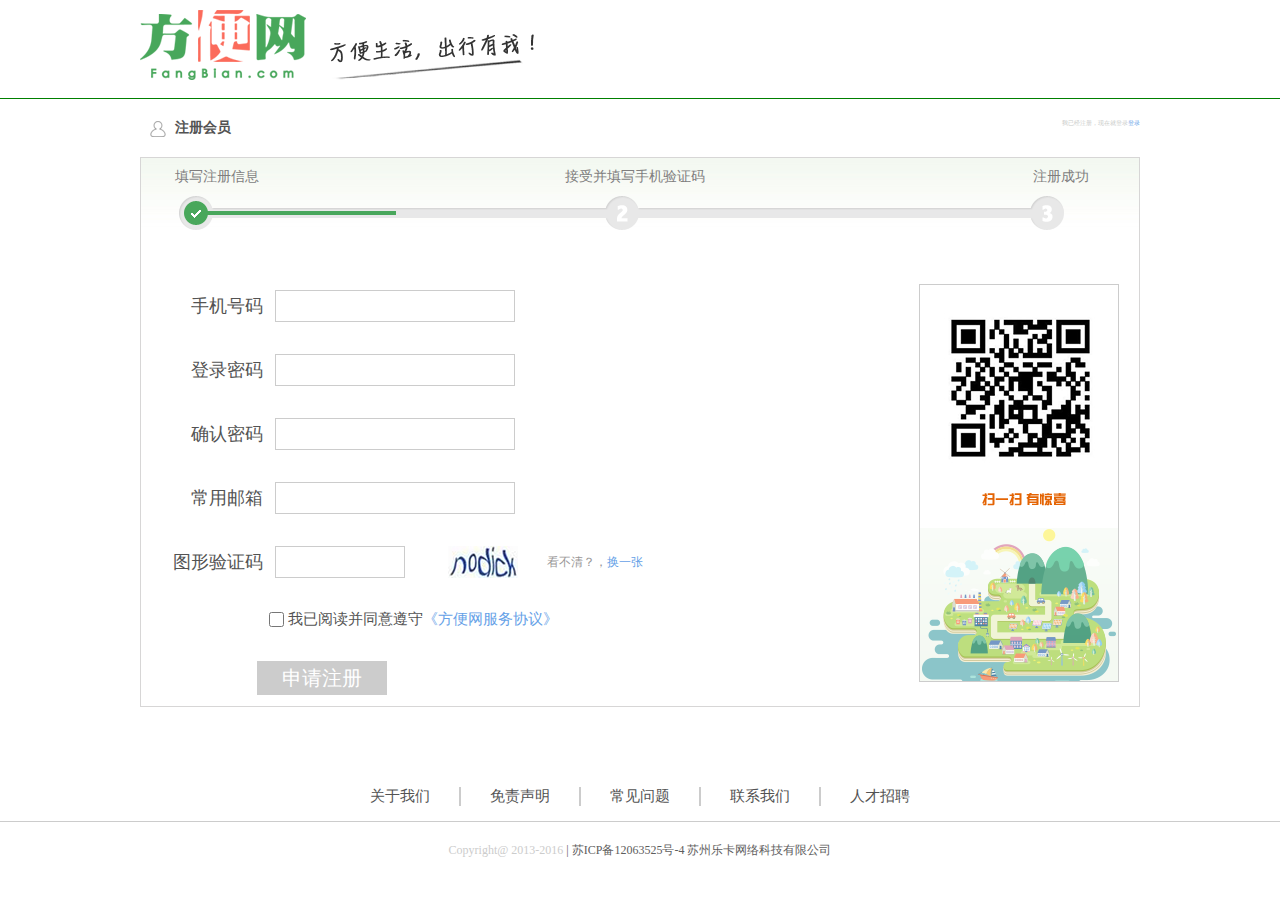
<file: index.html>
<!DOCTYPE html>
<html>

<head>
    <meta charset="utf-8" />
    <title>填写注册信息</title>
    <link rel="stylesheet" href="css/common.css">
    <link rel="stylesheet" href="css/style1.css">
    <script src="js/jquery-3.1.1.min.js"></script>
    <script src="js/main1.js"></script>
</head>

<body>
    <!-- 注册界面头部 -->
    <header>
        <div class="w1000">
            <img src="images/logo.png" alt="">
            <img src="images/logo1.png" alt="">
        </div>
    </header>
    <!-- 注册界面主体 -->
    <section>
        <div class="w1000">
            <ul class="regist">
                <li>
                    <img src="images/icon9_1.png" alt="">
                    <span>注册会员</span>
                </li>
                <li>我已经注册，现在就登录<a href="">登录</a></li>
            </ul>
            <div class="back_main">
                <div class="back_pic">
                    <ul>
                        <li>
                            <p class="one">填写注册信息</p>
                            <img src="images/regis1.png" alt="">
                        </li>
                        <li>
                            <p class="two">接受并填写手机验证码</p>
                            <img src="images/regis3.png" alt="">
                        </li>
                        <li>
                            <p class="three">注册成功</p>
                            <img src="images/regis4.png" alt="">
                        </li>
                    </ul>
                </div>
                <div class="back_form">
                    <label for="phoneNumber">手机号码</label>
                    <input type="text" name="phoneNumber" id="phoneNumber">
                    <img src="images/icon21_1.png" alt="" class="warn1 none">
                    <img src="images/icon35.png" alt="" class="right_img1 none">
                    <div class="phone_error none">
                        <img src="images/icon21.png" alt=""> 手机号码错误，重新输入
                    </div>
                    <br>
                    <br>
                    <br>
                    <label for="pwd">登录密码</label>
                    <input type="password" name="pwd" id="pwd">
                    <img src="images/icon21_1.png" alt="" class="warn2 none">
                    <img src="images/icon35.png" alt="" class="right_img2 none">
                    <span class="pwd_error none">
                        <img src="images/icon21.png" alt="">
                        密码错误，重新输入
                    </span>
                    <br>
                    <br>
                    <br>
                    <label for="repwd">确认密码</label>
                    <input type="password" name="repwd" id="repwd">
                    <img src="images/icon21_1.png" alt="" class="warn3 none">
                    <img src="images/icon35.png" alt="" class="right_img3 none">
                    <span class="repwd_error none">
                        <img src="images/icon21.png" alt="">
                        密码不一致，重新输入
                    </span>
                    <br>
                    <br>
                    <br>
                    <label for="email">常用邮箱</label>
                    <input type="email" name="email" id="email">
                    <img src="images/icon21_1.png" alt="" class="warn4 none">
                    <img src="images/icon35.png" alt="" class="right_img4 none">
                    <span class="email_error none">
                        <img src="images/icon21.png" alt="">
                        邮箱错误，重新输入
                    </span>
                    <br>
                    <br>
                    <br>
                    <label for="testCode" class="testCode">图形验证码</label>
                    <input type="text" name="testCode" id="testCode">
                    <img src="images/icon36.png" alt="" class="staticCode">
                    <span class="noknow">看不清？，<a href="">换一张</a></span>
                    <img src="images/icon35.png" alt="" class="right_img5 none">
                    <span class="code_error none">
                        <img src="images/icon21.png" alt="">
                        验证码错误，重新输入
                    </span>
                    </tr>
                    <br>
                    <br>
                    <br>
                    <input type="checkbox" name="" id="btn_sel">
                    <label for="" class="hasRead">我已阅读并同意遵守<a href="">《方便网服务协议》</a></label>
                    <br>
                    <br>
                    <br>
                    <button>申请注册</button>
                </div>
                <div class="sec_code">
                    <ul>
                        <li>
                            <img src="images/webchat.png" alt="" class="one">
                        </li>
                        <li>
                            <img src="images/regis7.png" alt="" class="two">
                        </li>
                        <li>
                            <img src="images/regis6.png" alt="" class="three">
                        </li>
                    </ul>
                </div>
            </div>
            <ul class="main_ul">
                <li>关于我们</li>
                <li>免责声明</li>
                <li>常见问题</li>
                <li>联系我们</li>
                <li>人才招聘</li>
            </ul>
        </div>
    </section>
    <!-- 注册界面底部 -->
    <footer>
        <div class="w1000">
            Copyright@ 2013-2016 <span>| 苏ICP备12063525号-4 苏州乐卡网络科技有限公司</span>
        </div>
    </footer>
</body>

</html>
</file>
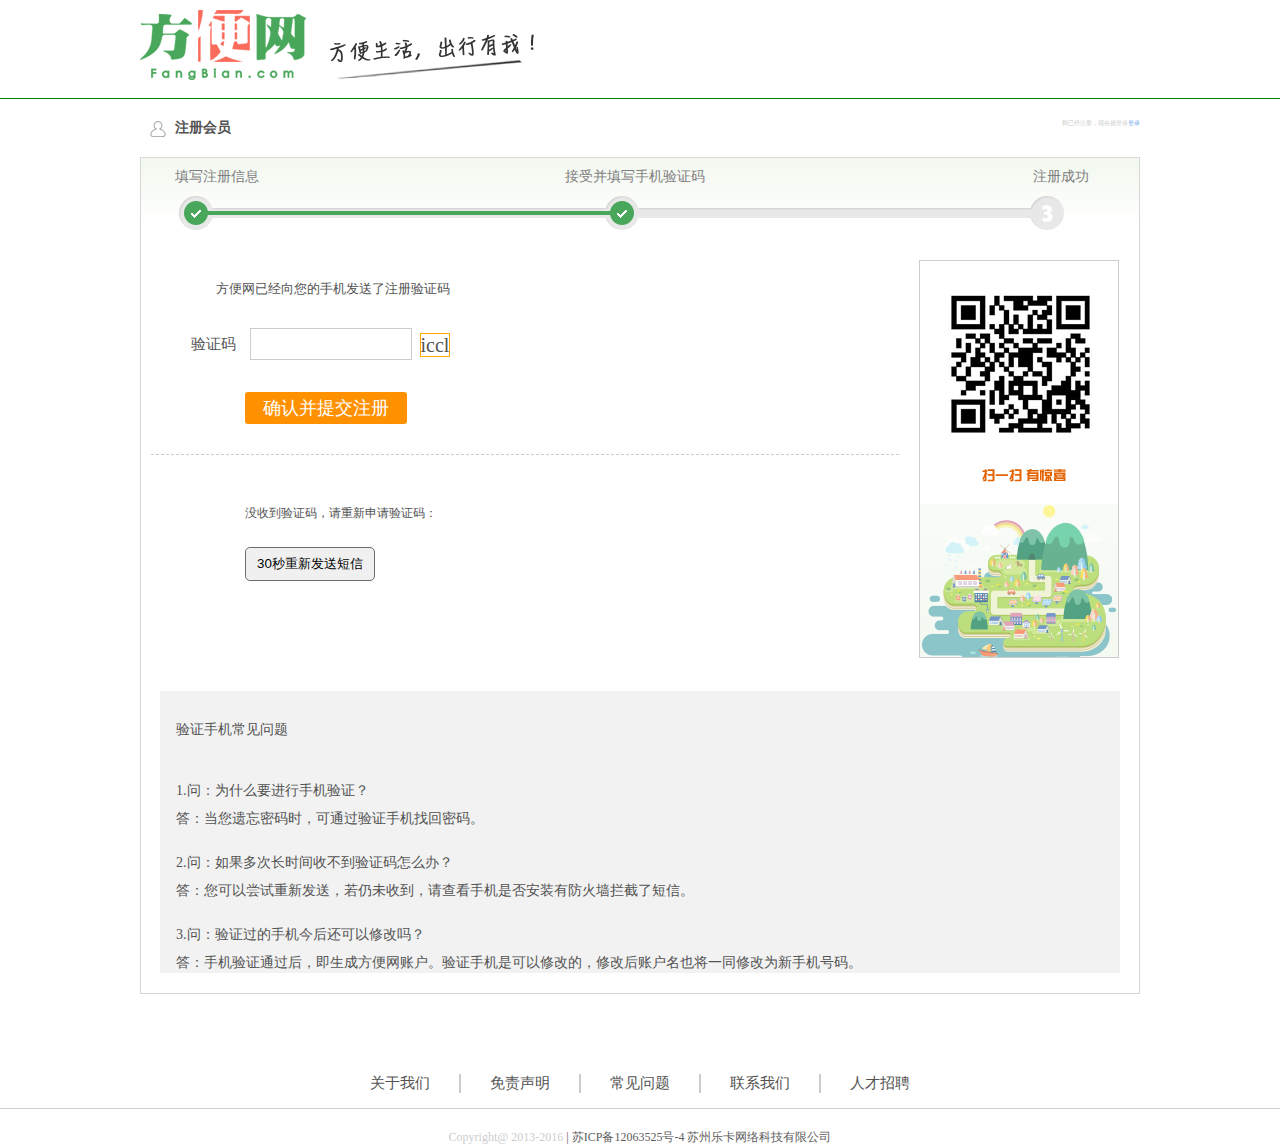
<file: check.html>
<!DOCTYPE html>
<html>

<head>
    <meta charset="utf-8" />
    <title>手机验证码</title>
    <link rel="stylesheet" href="css/common.css">
    <link rel="stylesheet" href="css/style2.css">
    <script src="js/jquery-3.1.1.min.js"></script>
    <script src="js/main2.js"></script>
</head>

<body>
    <!-- 注册界面头部 -->
    <header>
        <div class="w1000">
            <img src="images/logo.png" alt="">
            <img src="images/logo1.png" alt="">
        </div>
    </header>
    <!-- 注册界面主体 -->
    <section>
        <div class="w1000">
            <!-- 注册会员 -->
            <ul class="regist">
                <li>
                    <img src="images/icon9_1.png" alt="">
                    <span>注册会员</span>
                </li>
                <li>我已经注册，现在就登录<a href="">登录</a></li>
            </ul>
            <!-- 导航栏 -->
            <div class="back_main">
                <div class="back_pic">
                    <ul>
                        <li>
                            <p class="one">填写注册信息</p>
                            <img src="images/regis1.png" alt="">
                        </li>
                        <li>
                            <p class="two">接受并填写手机验证码</p>
                            <img src="images/regis2.png" alt="">
                        </li>
                        <li>
                            <p class="three">注册成功</p>
                            <img src="images/regis4.png" alt="">
                        </li>
                    </ul>
                </div>
                <div class="back_form">
                    <p>方便网已经向您的手机<span id="get_num"></span>发送了注册验证码</p>
                    <label for="check_code">验证码</label>
                    <input type="text" name="check_code" id="check_code"><span id="autoCheck"></span>
                    <span class="check_code none">校验码错误，重新输入!</span>
                    <br>
                    <br>
                    <br>
                    <button id="confirm">确认并提交注册</button>
                    <div>
                        <p>没收到验证码，请重新申请验证码：</p>
                        <button id="resend"><span id="time_list"></span>秒重新发送短信</button>
                    </div>
                </div>
                <!-- 右侧二维码 -->
                <div class="sec_code">
                    <ul>
                        <li>
                            <img src="images/webchat.png" alt="" class="one">
                        </li>
                        <li>
                            <img src="images/regis7.png" alt="" class="two">
                        </li>
                        <li>
                            <img src="images/regis6.png" alt="" class="three">
                        </li>
                    </ul>
                </div>
                <!-- 主体下部 -->
                <div class="main_footer">
                    <h3>验证手机常见问题</h3>
                    <ul>
                        <li>
                            <p>1.问：为什么要进行手机验证？</p>
                            <p>答：当您遗忘密码时，可通过验证手机找回密码。</p>
                        </li>
                        <li>
                            <p>2.问：如果多次长时间收不到验证码怎么办？</p>
                            <p>答：您可以尝试重新发送，若仍未收到，请查看手机是否安装有防火墙拦截了短信。</p>
                        </li>
                        <li>
                            <p>3.问：验证过的手机今后还可以修改吗？</p>
                            <p>答：手机验证通过后，即生成方便网账户。验证手机是可以修改的，修改后账户名也将一同修改为新手机号码。</p>
                        </li>
                    </ul>
                </div>
            </div>
            <ul class="main_ul">
                <li>关于我们</li>
                <li>免责声明</li>
                <li>常见问题</li>
                <li>联系我们</li>
                <li>人才招聘</li>
            </ul>
        </div>
    </section>
    <!-- 注册界面底部 -->
    <footer>
        <div class="w1000">
            Copyright@ 2013-2016 <span>| 苏ICP备12063525号-4 苏州乐卡网络科技有限公司</span>
        </div>
    </footer>
</body>

</html>
</file>
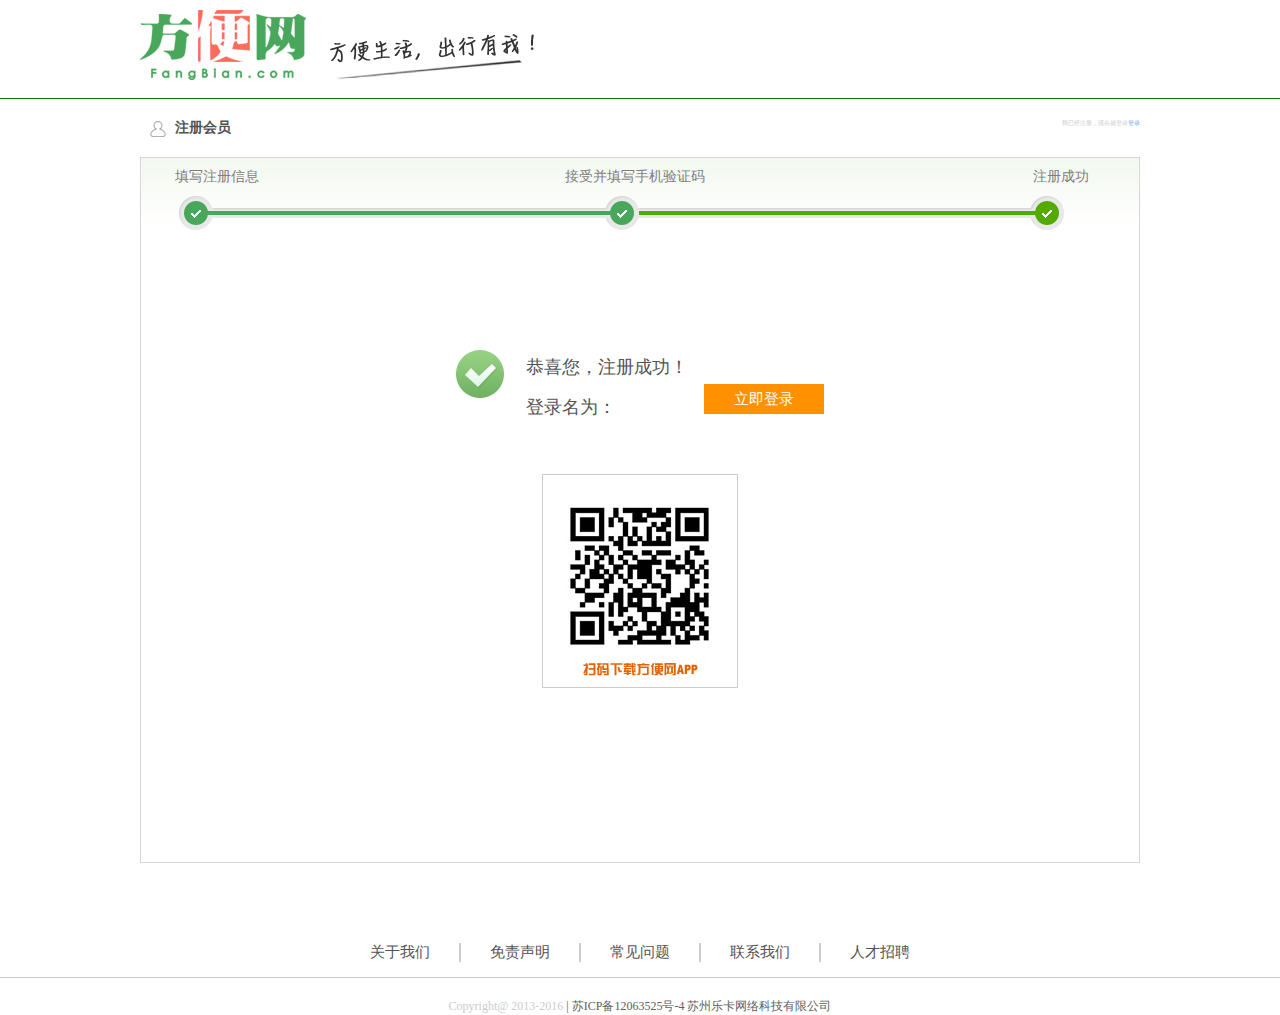
<file: login.html>
<!DOCTYPE html>
<html>

<head>
    <meta charset="utf-8" />
    <title>注册成功</title>
    <link rel="stylesheet" href="css/common.css">
    <link rel="stylesheet" href="css/style3.css">
    <script src="js/jquery-3.1.1.min.js"></script>
    <script src="js/main3.js"></script>
</head>

<body>
    <!-- 注册界面头部 -->
    <header>
        <div class="w1000">
            <img src="images/logo.png" alt="">
            <img src="images/logo1.png" alt="">
        </div>
    </header>
    <!-- 注册界面主体 -->
    <section>
        <div class="w1000">
            <ul class="regist">
                <li>
                    <img src="images/icon9_1.png" alt="">
                    <span>注册会员</span>
                </li>
                <li>我已经注册，现在就登录<a href="">登录</a></li>
            </ul>
            <div class="back_main">
                <div class="back_pic">
                    <ul>
                        <li>
                            <p class="one">填写注册信息</p>
                            <img src="images/regis1.png" alt="">
                        </li>
                        <li>
                            <p class="two">接受并填写手机验证码</p>
                            <img src="images/regis2.png" alt="">
                        </li>
                        <li>
                            <p class="three">注册成功</p>
                            <img src="images/regis5.png" alt="">
                        </li>
                    </ul>
                </div>
                <div class="back_form">
                    <img src="images/icon34.png" alt="">
                    <p class="one">恭喜您，注册成功！</p>
                    <p class="two">登录名为：<span id="get_username"></span></p>
                    <button id="immediately_regist">立即登录</button>
                    <div>
                        <img src="images/webchat.png" alt="">
                        <img src="images/text.png" alt="">
                    </div>
                </div>
            </div>
            <ul class="main_ul">
                <li>关于我们</li>
                <li>免责声明</li>
                <li>常见问题</li>
                <li>联系我们</li>
                <li>人才招聘</li>
            </ul>
        </div>
    </section>
    <!-- 注册界面底部 -->
    <footer>
        <div class="w1000">
            Copyright@ 2013-2016 <span>| 苏ICP备12063525号-4 苏州乐卡网络科技有限公司</span>
        </div>
    </footer>
    <!-- 密码登录弹窗 -->
    <div class="alert none">
        <ul>
            <li class="changeList">密码登录</li>
            <li>手机验证码登录</li>
        </ul>
        <!-- 密码 -->
        <div class="pwd_alert choose_click">
            <input type="text" name="" id="bring_num" placeholder="&nbsp;&nbsp;&nbsp;&nbsp;&nbsp;手机号">
            <br>
            <br>
            <br>
            <input type="password" name="" id="pwd" placeholder="&nbsp;&nbsp;&nbsp;&nbsp;&nbsp;密码">
            <input type="checkbox" name="" id="auto_regist">
            <label for="auto_regist">自动登录</label>
            <a href="">忘记密码？</a>
            <p class="error none">手机号或密码不正确！</p>
            <button id="pwd_regist">登录</button>
            <div><span>还不是方便网会员？<a href="">免费注册</a></span></div>
        </div>
        <!-- 手机验证码 -->
        <div class="phone_alert none choose_click">
            <input type="text" name="" id="checkPhone" placeholder="&nbsp;&nbsp;&nbsp;&nbsp;&nbsp;手机号">
            <input type="text" name="" id="checkGetCode" placeholder="&nbsp;&nbsp;&nbsp;&nbsp;&nbsp;验证码">
            <img src="images/icon32.png" alt="">
            <span class="doknow">看不清楚？<a href="">换一张</a></span>
            <input type="text" name="" id="getPhoneCode" placeholder="&nbsp;&nbsp;&nbsp;&nbsp;&nbsp;手机验证码">
            <span class="getCode">获取手机验证码</span>
            <button>登录</button>
            <div><span>还不是方便网会员？<a href="">免费注册</a></span></div>
        </div>
    </div>
    <!-- 弹窗阴影 -->
    <div class="back"></div>
    <!-- 手机验证码登录弹窗 -->
</body>

</html>
</file>
<file: css/common.css>
@charset "utf-8";

/* 通用样式初始化 */
body,h1,h2,h3,h4,h5,h6,hr,p,blockquote,dl,dt,dd,ul,ol,li,pre,form,fieldset,legend,button,input,textarea,th,td{margin:0;padding:0;border:none;list-style:none;outline:none;}
body{font-size:14px;font-family:"微软雅黑";padding:0;margin:0;color:#535353;}
div,form,ul,dd,dl,ol,dt,li,p{list-style:none;padding:0;margin:0;}
h1,h2,h3,h4,h5,h6{font-size:100%;margin:0;padding:0;font-weight:normal;}
table{border-collapse:separate;border-spacing:0;}
table,td,th{vertical-align:middle;}
textarea,input,button,select,keygen,legend{outline:0;margin:0;padding:0;}
textarea{resize:none;}
img{border:none;vertical-align:bottom;}
input,button{outline:none;box-sizing:border-box;}
a{text-decoration:none;cursor:pointer;}
a:hover{text-decoration:none;}

/* 清除浮动 */
.clearfix:after{content:"\0020";display:block;height:0;clear:both;visibility:hidden;overflow:hidden;}
.clear{width:0;height:0;margin:0;padding:0;line-height:0px;font-size:0px;clear:both;}
.none{display:none;}
.left{float:left;}
.right{float:right;}
.red{color:#f00;}
.w1000{width:1000px;margin:0 auto;}

/*js通用css*/
.right_img1,.right_img2,.right_img3,.right_img4,.right_img5{vertical-align:middle;margin-left:10px;}
.phone_error{position:absolute;top:2px;left:390px;width:194px;height:24px;background-color:#fff6cf;border:1px solid orange;font-size:15px;color:orange;line-height:24px;vertical-align:middle;}
.pwd_error{position:absolute;top:62px;left:390px;width:194px;height:24px;background-color:#fff6cf;border:1px solid orange;font-size:15px;color:orange;line-height:24px;vertical-align:middle;}
.repwd_error{position:absolute;top:122px;left:390px;width:194px;height:24px;background-color:#fff6cf;border:1px solid orange;font-size:15px;color:orange;line-height:24px;vertical-align:middle;}
.email_error{position:absolute;top:182px;left:390px;width:194px;height:24px;background-color:#fff6cf;border:1px solid orange;font-size:15px;color:orange;line-height:24px;vertical-align:middle;}
.code_error{position:absolute;top:242px;left:535px;width:194px;height:24px;background-color:#fff6cf;border:1px solid orange;font-size:15px;color:orange;line-height:24px;vertical-align:middle;}
.phone_error img,.pwd_error img,.repwd_error img,.email_error img,.code_error img{margin-left:5px;margin-bottom:6px;}
.warn1{position:absolute;top:9px;left:352px;}
.warn2{position:absolute;top:69px;left:352px;}
.warn3{position:absolute;top:129px;left:352px;}
.warn4{position:absolute;top:189px;left:352px;}
</file>
<file: css/style1.css>
@charset "utf-8";

/* 注册界面头部 */
header{width:100%;max-width:1920px;height:98px;border-bottom:1px solid green;overflow:hidden;}
header .w1000{margin-top:10px;}
header .w1000 img:first-child{width:166px;height:70px;margin-right:20px;}
header .w1000 img:last-child{width:204px;height:46px;}

/* 注册界面主体 */
section{width:100%;max-width:1920px;height:auto;border-bottom:1px solid #ccc;overflow:hidden;}
section .w1000{margin-top:20px;}
section .w1000 .regist{overflow:hidden;margin-bottom:20px;}
section .w1000 .regist li:first-child{float:left;}
section .w1000 .regist li:first-child img{width:16px;height:16px;margin-right:5px;margin-left:10px;}
section .w1000 .regist li:first-child span{font-size:14px;font-weight:bolder;}
section .w1000 .regist li:last-child{float:right;}
section .w1000 .regist li:last-child{font-size:6px;color:#c9cbc9;}
section .w1000 .regist li:last-child a{color:#66a1e7;}
section .w1000 .back_main{width:998px;height:548px;border:1px solid #d7d6d6;position:relative;}
section .w1000 .back_main .back_pic{background:url(../images/back1.jpg);width:100%;height:auto;}
section .w1000 .back_main .back_pic ul{overflow:hidden;position:relative;}
section .w1000 .back_main .back_pic ul li{margin-top:20px;float:left;}
section .w1000 .back_main .back_pic ul li:first-child{margin-left:38px;}
section .w1000 .back_main .back_pic ul li .one{font-size:14px;color:#807e7e;position:absolute;top:10px;left:34px;}
section .w1000 .back_main .back_pic ul li .two{font-size:14px;color:#807e7e;position:absolute;top:10px;left:424px;}
section .w1000 .back_main .back_pic ul li .three{font-size:14px;color:#807e7e;position:absolute;top:10px;right:50px;}
section .w1000 .back_main .back_pic ul li img{margin-top:18px;}
section .w1000 .back_main .back_form{margin-top:60px;position:relative;}
section .w1000 .back_main .back_form label{font-size:18px;margin-right:8px;vertical-align:middle;margin-left:50px;}
section .w1000 .back_main .back_form .testCode{margin-left:32px;}
section .w1000 .back_main .back_form input{width:240px;height:32px;border:1px solid #ccc;vertical-align:middle;}
section .w1000 .back_main .back_form #testCode{width:130px;height:32px;margin-right:40px;}
section .w1000 .back_main .back_form .staticCode{vertical-align:middle;}
section .w1000 .back_main .back_form .noknow{font-size:12px;color:#999797;margin-left:25px;vertical-align:middle;}
section .w1000 .back_main .back_form .noknow a{color:#66a1e7;}
section .w1000 .back_main .back_form #btn_sel{width:15px;height:15px;margin-left:128px;}
section .w1000 .back_main .back_form .hasRead{margin-left:0;font-size:15px;}
section .w1000 .back_main .back_form .hasRead a{color:#66a1e7;}
section .w1000 .back_main .back_form button{width:130px;height:34px;background-color:#ccc;font-size:20px;color:white;text-align:center;line-height:34px;margin-left:116px;}
section .w1000 .back_main .sec_code{width:198px;height:396px;border:1px solid #ccc;position:absolute;right:20px;bottom:24px;}
section .w1000 .back_main .sec_code ul li:first-child{margin-left:24px;margin-top:28px;}
section .w1000 .back_main .sec_code ul li:nth-child(2){margin-left:60px;margin-top:28px;}
section .w1000 .back_main .sec_code ul li:last-child{margin-top:20px;}
section .w1000 .main_ul{width:598px;display:flex;justify-content:space-between;margin:80px auto 15px;}
section .w1000 .main_ul li{width:118px;border-left:1px solid #ccc;border-right:1px solid #ccc;text-align:center;font-size:15px;}
section .w1000 .main_ul li:first-child{border-left:0;}
section .w1000 .main_ul li:last-child{border-right:0;}

/* 注册页面底部 */
footer{width:100%;max-width:1920px;overflow:hidden;}
footer .w1000{font-size:12px;color:#ccc;margin-top:20px;text-align:center;}
footer .w1000 span{color:#5e5d5d;}
</file>
<file: css/style2.css>
@charset "utf-8";

/* 注册界面头部 */
header{width:100%;max-width:1920px;height:98px;border-bottom:1px solid green;overflow:hidden;}
header .w1000{margin-top:10px;}
header .w1000 img:first-child{width:166px;height:70px;margin-right:20px;}
header .w1000 img:last-child{width:204px;height:46px;}

/* 注册界面主体 */
section{width:100%;max-width:1920px;height:auto;border-bottom:1px solid #ccc;overflow:hidden;}
section .w1000{margin-top:20px;}
section .w1000 .regist{overflow:hidden;margin-bottom:20px;}
section .w1000 .regist li:first-child{float:left;}
section .w1000 .regist li:first-child img{width:16px;height:16px;margin-right:5px;margin-left:10px;}
section .w1000 .regist li:first-child span{font-size:14px;font-weight:bolder;}
section .w1000 .regist li:last-child{float:right;}
section .w1000 .regist li:last-child{font-size:6px;color:#c9cbc9;}
section .w1000 .regist li:last-child a{color:#66a1e7;}
section .w1000 .back_main{width:998px;height:auto;border:1px solid #d7d6d6;position:relative;}
section .w1000 .back_main .back_pic{background:url(../images/back1.jpg);width:100%;height:auto;}
section .w1000 .back_main .back_pic ul{overflow:hidden;position:relative;}
section .w1000 .back_main .back_pic ul li{margin-top:20px;float:left;}
section .w1000 .back_main .back_pic ul li:first-child{margin-left:38px;}
section .w1000 .back_main .back_pic ul li .one{font-size:14px;color:#807e7e;position:absolute;top:10px;left:34px;}
section .w1000 .back_main .back_pic ul li .two{font-size:14px;color:#807e7e;position:absolute;top:10px;left:424px;}
section .w1000 .back_main .back_pic ul li .three{font-size:14px;color:#807e7e;position:absolute;top:10px;right:50px;}
section .w1000 .back_main .back_pic ul li img{margin-top:18px;}
section .w1000 .back_main .back_form>p{font-size:13px;margin-top:50px;margin-left:75px;}
section .w1000 .back_main .back_form>p span{color:#ff9000;}
section .w1000 .back_main .back_form label{font-size:15px;margin-left:50px;margin-right:10px;margin-top:30px;}
section .w1000 .back_main .back_form input{width:162px;height:32px;border:1px solid #ccc;margin-top:30px;}
section .w1000 .back_main .back_form #autoCheck{margin-left:8px;font-size:20px;border:1px solid orange;vertical-align:middle;}
section .w1000 .back_main .back_form .check_code{color:red;margin-left:5px;}
section .w1000 .back_main .back_form>button{width:162px;height:32px;background-color:#ff9000;font-size:18px;color:white;margin-left:104px;border-radius:3px;}
section .w1000 .back_main .back_form div{border-top:1px dashed #ccc;width:748px;height:auto;margin-top:30px;margin-left:10px;}
section .w1000 .back_main .back_form div p{font-size:12px;margin-left:94px;margin-top:50px;}
section .w1000 .back_main .back_form div button{width:130px;height:34px;background-color:#f0f0f0;border:1px solid #6b6b6c;border-radius:5px;margin-left:94px;margin-top:25px;}
section .w1000 .back_main .main_footer{width:960px;height:282px;background-color:#f2f2f2;margin:110px auto 20px;font-size:14px;position:relative;}
section .w1000 .back_main .main_footer h3{position:absolute;top:30px;left:16px;}
section .w1000 .back_main .main_footer ul{position:absolute;top:65px;left:16px;}
section .w1000 .back_main .main_footer ul li{margin-top:26px;}
section .w1000 .back_main .main_footer ul li p:first-child{margin-bottom:10px;}
section .w1000 .back_main .sec_code{width:198px;height:396px;border:1px solid #ccc;position:absolute;right:20px;top:102px;}
section .w1000 .back_main .sec_code ul li:first-child{margin-left:24px;margin-top:28px;}
section .w1000 .back_main .sec_code ul li:nth-child(2){margin-left:60px;margin-top:28px;}
section .w1000 .back_main .sec_code ul li:last-child{margin-top:20px;}
section .w1000 .main_ul{width:598px;display:flex;justify-content:space-between;margin:80px auto 15px;}
section .w1000 .main_ul li{width:118px;border-left:1px solid #ccc;border-right:1px solid #ccc;text-align:center;font-size:15px;}
section .w1000 .main_ul li:first-child{border-left:0;}
section .w1000 .main_ul li:last-child{border-right:0;}

/* 注册页面底部 */
footer{width:100%;max-width:1920px;overflow:hidden;}
footer .w1000{font-size:12px;color:#ccc;margin-top:20px;text-align:center;}
footer .w1000 span{color:#5e5d5d;}
</file>
<file: css/style3.css>
@charset "utf-8";

/* 注册界面头部 */
header{width:100%;max-width:1920px;height:98px;border-bottom:1px solid green;overflow:hidden;}
header .w1000{margin-top:10px;}
header .w1000 img:first-child{width:166px;height:70px;margin-right:20px;}
header .w1000 img:last-child{width:204px;height:46px;}

/* 注册界面主体 */
section{width:100%;max-width:1920px;height:auto;border-bottom:1px solid #ccc;overflow:hidden;}
section .w1000{margin-top:20px;}
section .w1000 .regist{overflow:hidden;margin-bottom:20px;}
section .w1000 .regist li:first-child{float:left;}
section .w1000 .regist li:first-child img{width:16px;height:16px;margin-right:5px;margin-left:10px;}
section .w1000 .regist li:first-child span{font-size:14px;font-weight:bolder;}
section .w1000 .regist li:last-child{float:right;}
section .w1000 .regist li:last-child{font-size:6px;color:#c9cbc9;}
section .w1000 .regist li:last-child a{color:#66a1e7;}
section .w1000 .back_main{width:998px;height:auto;border:1px solid #d7d6d6;position:relative;}
section .w1000 .back_main .back_pic{background:url(../images/back1.jpg);width:100%;height:auto;}
section .w1000 .back_main .back_pic ul{overflow:hidden;position:relative;}
section .w1000 .back_main .back_pic ul li{margin-top:20px;float:left;}
section .w1000 .back_main .back_pic ul li:first-child{margin-left:38px;}
section .w1000 .back_main .back_pic ul li .one{font-size:14px;color:#807e7e;position:absolute;top:10px;left:34px;}
section .w1000 .back_main .back_pic ul li .two{font-size:14px;color:#807e7e;position:absolute;top:10px;left:424px;}
section .w1000 .back_main .back_pic ul li .three{font-size:14px;color:#807e7e;position:absolute;top:10px;right:50px;}
section .w1000 .back_main .back_pic ul li img{margin-top:18px;}
section .w1000 .back_main .back_form{width:368px;height:338px;position:relative;margin:120px auto 174px;}
section .w1000 .back_main .back_form>img{position:absolute;top:0;left:0;}
section .w1000 .back_main .back_form .one{font-size:18px;position:absolute;left:70px;top:5px;}
section .w1000 .back_main .back_form .two{font-size:18px;position:absolute;left:70px;top:45px;}
section .w1000 .back_main .back_form #get_username{font-size:14px;color:#ff9000;}
section .w1000 .back_main .back_form button{position:absolute;right:0;top:34px;width:120px;height:30px;background-color:#ff9000;font-size:15px;color:white;}
section .w1000 .back_main .back_form div{position:absolute;left:86px;bottom:0;width:194px;height:212px;border:1px solid #ccc;}
section .w1000 .back_main .back_form div img:first-child{margin:26px 0 0 20px;}
section .w1000 .back_main .back_form div img:last-child{margin:10px 0 0 38px;}
section .w1000 .main_ul{width:598px;display:flex;justify-content:space-between;margin:80px auto 15px;}
section .w1000 .main_ul li{width:118px;border-left:1px solid #ccc;border-right:1px solid #ccc;text-align:center;font-size:15px;}
section .w1000 .main_ul li:first-child{border-left:0;}
section .w1000 .main_ul li:last-child{border-right:0;}

/* 注册页面底部 */
footer{width:100%;max-width:1920px;overflow:hidden;}
footer .w1000{font-size:12px;color:#ccc;margin-top:20px;text-align:center;}
footer .w1000 span{color:#5e5d5d;}

/* 密码登录弹窗 */
.alert{background:url(../images/icon8.png) no-repeat center;width:360px;height:368px;margin:0 auto;overflow:hidden;position:fixed;left:50%;top:50%;margin-left:-180px;margin-top:-184px;z-index:100;}
.alert ul{width:100%;height:54px;border-bottom:1px solid #49a75b;}
.alert ul li{font-size:22px;width:180px;height:54px;text-align:center;line-height:54px;float:left;color:#ccc;}
.alert ul .changeList{border-bottom:5px solid #49a75b;color:#49a75b;}

/* 密码 */
.alert .pwd_alert{margin-top:26px;}
.alert .pwd_alert input{width:300px;height:40px;border:1px solid #ccc;border-radius:5px;margin-left:32px;}
.alert .pwd_alert #pwd{margin-bottom:8px;}
.alert .pwd_alert input::-webkit-input-placeholder{font-size:20px;}
.alert .pwd_alert #auto_regist{width:30px;height:30px;vertical-align:middle;}
.alert .pwd_alert label{font-size:15px;vertical-align:middle;margin-left:-10px;}
.alert .pwd_alert>a{font-size:15px;color:#56a9e9;margin-left:140px;}
.alert .pwd_alert button{background:url(../images/bot1.png) no-repeat center;width:298px;height:30px;margin-left:32px;margin-top:10px;font-size:18px;line-height:30px;text-align:center;color:white;}
.alert .pwd_alert div{width:340px;height:50px;background-color:#f7fbf5;margin-left:10px;margin-top:24px;line-height:50px;}
.alert .pwd_alert div span{font-size:17px;margin-left:12px;}
.alert .pwd_alert div span a{color:#4ea4e7;}
.alert .pwd_alert .error{color:red;font-size:18px;margin-left:80px;margin-top:5px;}

/* 手机验证码 */
.alert .phone_alert{margin-top:28px;}
.alert .phone_alert #checkPhone{width:300px;height:40px;border:1px solid #ccc;border-radius:5px;margin-left:32px;}
.alert .phone_alert #checkGetCode,.alert .phone_alert #getPhoneCode{width:124px;height:40px;border:1px solid #ccc;border-radius:5px;margin-top:20px;margin-left:32px;}
.alert .phone_alert input::-webkit-input-placeholder{font-size:18px;}
.alert .phone_alert img{margin-left:3px;vertical-align:middle;}
.alert .phone_alert .doknow{font-size:15px;vertical-align:middle;}
.alert .phone_alert .doknow a{color:#2da1e7;}
.alert .phone_alert .getCode{display:inline-block;width:100px;height:26px;border:1px solid #ccc;font-size:12px;text-align:center;line-height:26px;border-radius:3px;margin-left:18px;}
.alert .phone_alert button{background:url(../images/bot1.png) no-repeat center;width:298px;height:30px;margin-left:32px;margin-top:20px;font-size:18px;line-height:30px;text-align:center;color:white;}
.alert .phone_alert div{width:340px;height:50px;background-color:#f7fbf5;margin-left:10px;margin-top:24px;line-height:50px;}
.alert .phone_alert div span{font-size:17px;margin-left:12px;}
.alert .phone_alert div span a{color:#4ea4e7;}

/*背景阴影*/
.back{width:100%;height:100%;background:rgba(0,0,0,0.4);position:fixed;z-index:99;top:0;left:0;display:none;}
</file>
